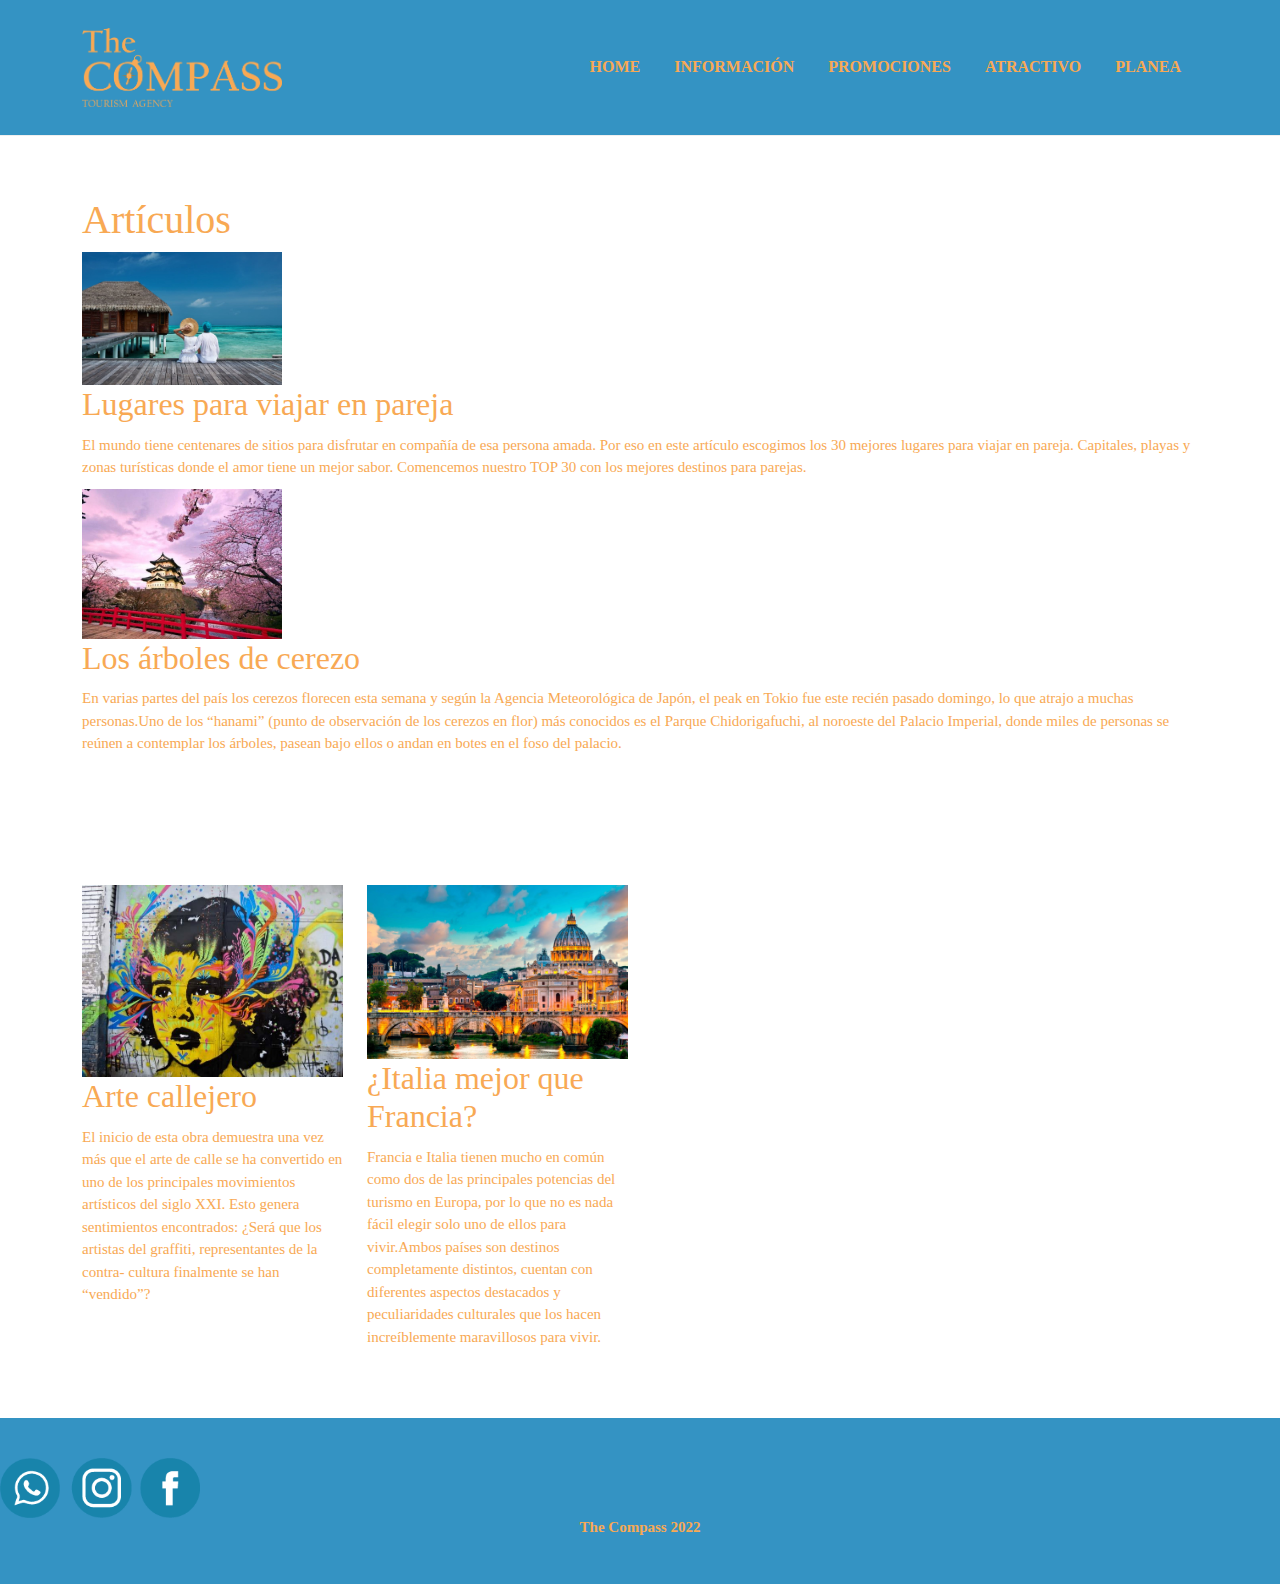
<file: atractivos.html>
<!doctype html>
<html>
<head>
	
<meta charset="utf-8">
<title>Articulos - The compass</title>
<link href="css/bootstrap.min.css" rel="stylesheet" type="text/css">
<link href="css/bootstrap-custom.css" rel="stylesheet" type="text/css">
<link href="css/style.css" rel="stylesheet" type="text/css">
</head>
	
	<header>
			<nav class="navbar navbar-expand-lg navbar-light bg-light">
		  <div class="container">
			<a class="navbar-brand" href="Index.html"> <img src="img/Sin título-1.png" alt="logo" class="img-fluid"></a>
			  
			<button class="navbar-toggler" type="button" data-bs-toggle="collapse" data-bs-target="#navbarNav" aria-controls="navbarNav" aria-expanded="false" aria-label="Toggle navigation">
			  <span class="navbar-toggler-icon"></span>
			</button>
			  
			<div class="collapse navbar-collapse" id="navbarNav">
			  <ul class="navbar-nav ms-auto">
				<li class="nav-item">
				  <a class="nav-link" href="Index.html">HOME</a>
				</li>
				
				<li class="nav-item">
				  <a class="nav-link" href="#">INFORMACIÓN</a>
				</li>
				  <li class="nav-item">
				  <a class="nav-link" href="#">PROMOCIONES</a>
				</li>
				   <li class="nav-item">
				 <a class="nav-link active" aria-current="page" href="atractivos.html">ATRACTIVO</a>
				</li>
				    <li class="nav-item">
				  <a class="nav-link" href="#">PLANEA</a>
				</li>
			
			  </ul>
			</div>
		  </div>
</nav>
	</header>
		

		<body>
	<section id="atractivos" class="section">
		<div class="container">
		<h1> Artículos </h1>
			<form name="forma" method="post">
				<div class="mt-2">
		<article>
			<img src="img/viajar-en-pareja-8.jpg" alt="viajes en pareja" class="Img-fluid" width="200px">
			<h2> Lugares para viajar en pareja</h2>
			<p>El mundo tiene centenares de sitios para disfrutar en compañía de esa persona amada. Por eso en este artículo escogimos los 30 mejores lugares para viajar en pareja. Capitales, playas y zonas turísticas donde el amor tiene un mejor sabor. Comencemos nuestro TOP 30 con los mejores destinos para parejas.
			</p>
		</article>
				</div>
			</form>
			<form name="forma" method="post" >
				<div class="mt-2">
		<article>
			<img src="img/japon_4__LP946355_MG66548183.jpg" alt="cerezos" class="img-fluid" width="200px">
			<h2> Los árboles de cerezo </h2>
			<p> En varias partes del país los cerezos florecen esta semana y según la Agencia Meteorológica de Japón, el peak en Tokio fue este recién pasado domingo, lo que atrajo a muchas personas.Uno de los “hanami” (punto de observación de los cerezos en flor) más conocidos es el Parque Chidorigafuchi, al noroeste del Palacio Imperial, donde miles de personas se reúnen a contemplar los árboles, pasean bajo ellos o andan en botes en el foso del palacio.</p>
		</article>
				</div>
			</form>	
		</div>
	</section>
	<section id="leídos" class="section">
		<div class="container"> 
			<div class="row">
		<article class="col-md-3 col-sm-6 col-xs-6">
			<form name="forma" method="post" >
				<img src="img/b20502c027e3dfce93c06fb6c8f985d9.jpeg" alt="arte c" class="img-fluid" width="300px">
			<h2> Arte callejero </h2>
				<p>El inicio de esta obra demuestra una vez más que el arte de calle se ha convertido en uno de los principales movimientos artísticos del siglo XXI. Esto genera sentimientos encontrados: ¿Será que los artistas del graffiti, representantes de la contra- cultura finalmente se han “vendido”? </p>
			</form>
		</article>
		<article class="col-md-3 col-sm-6 col-xs-6" >
			<form name="forma" method="post" >
				<img src="img/Como_conseguir_trabajo_en_Italia_desde_Chile.jpg" class="img-fluid" alt="italia" width="300px">
			<h2> ¿Italia mejor que Francia? </h2>
				<p>Francia e Italia tienen mucho en común como dos de las principales potencias del turismo en Europa, por lo que no es nada fácil elegir solo uno de ellos para vivir.Ambos países son destinos completamente distintos, cuentan con diferentes aspectos destacados y peculiaridades culturales que los hacen increíblemente maravillosos para vivir.</p>
			</form>
		</article>
		</div>	
		</div>
	</section>
</body>
		<footer>
	<div clas="container">
		<img src="img/wf.png" width="200px" class="img-fluid" alt="logo">
			<h2 class="firma"><b>The Compass  2022 </b></h2>
		</div>
	</footer>
	
</html>
</file>
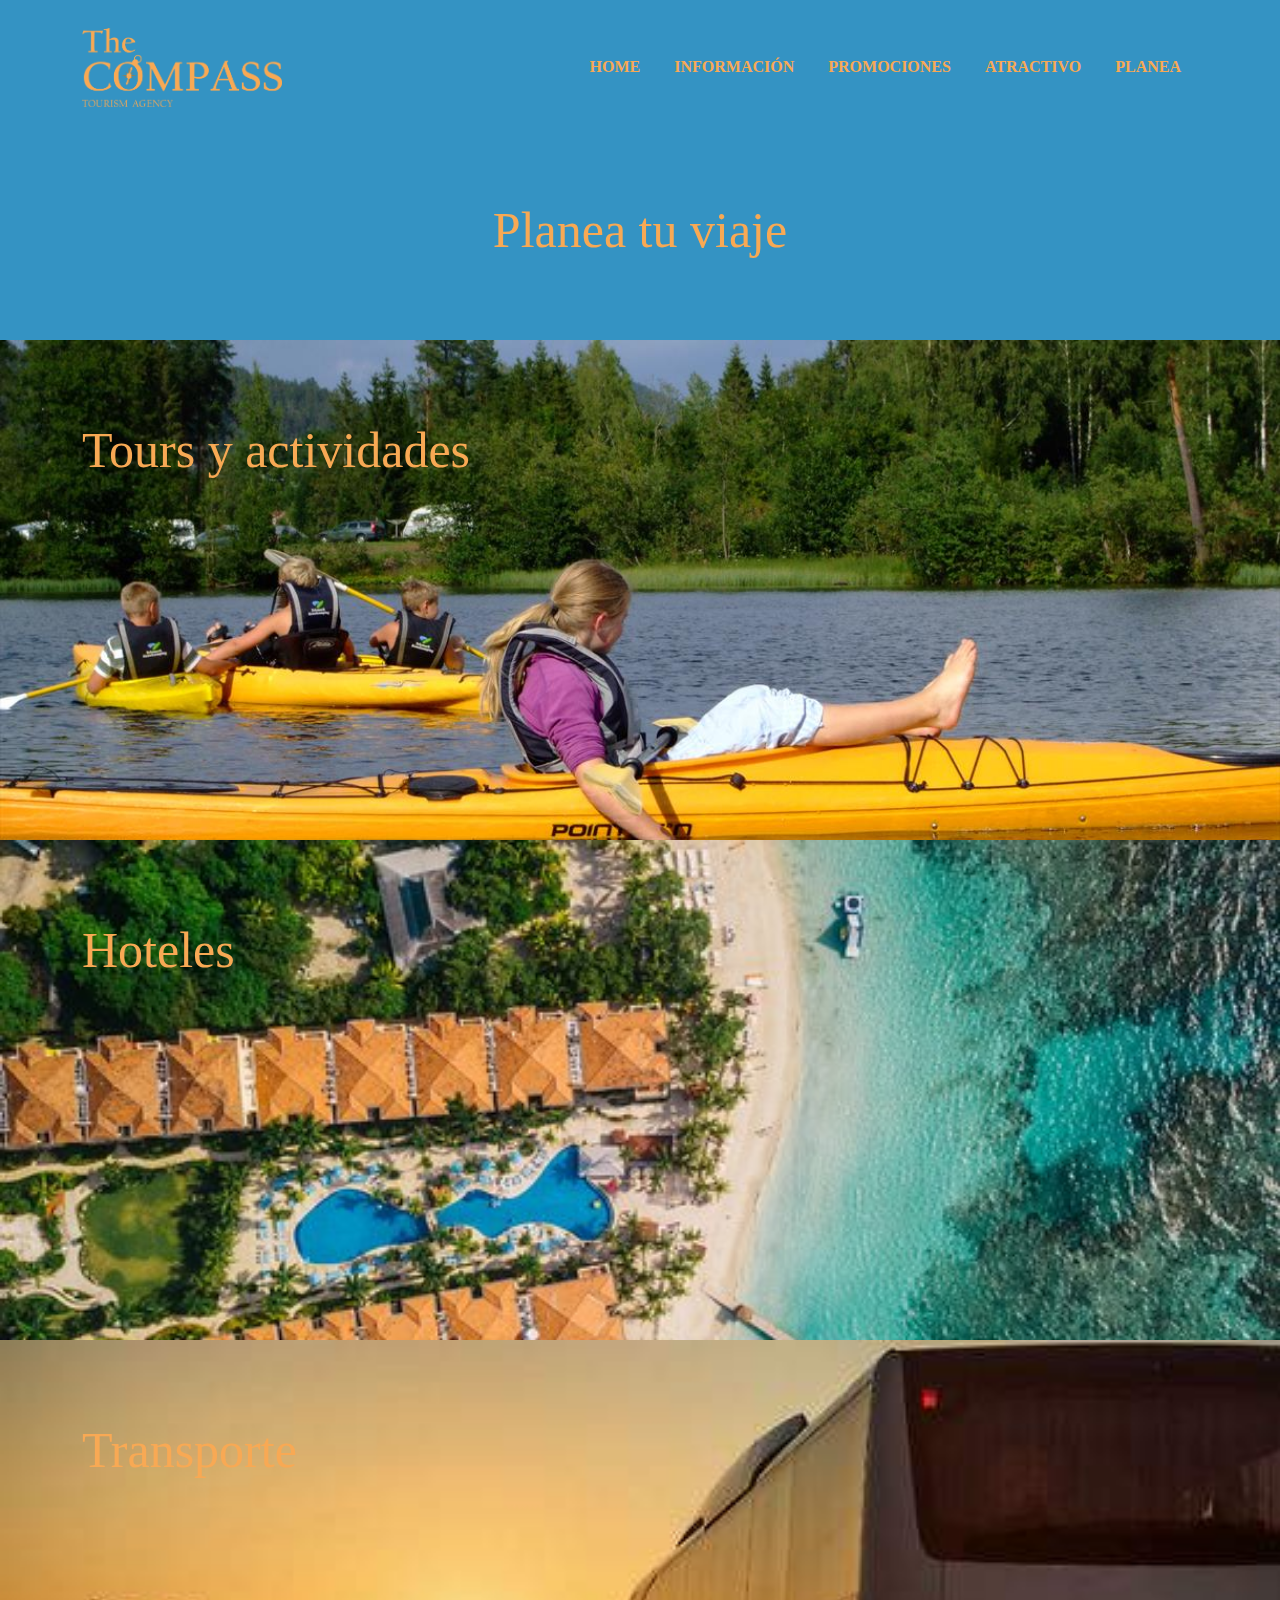
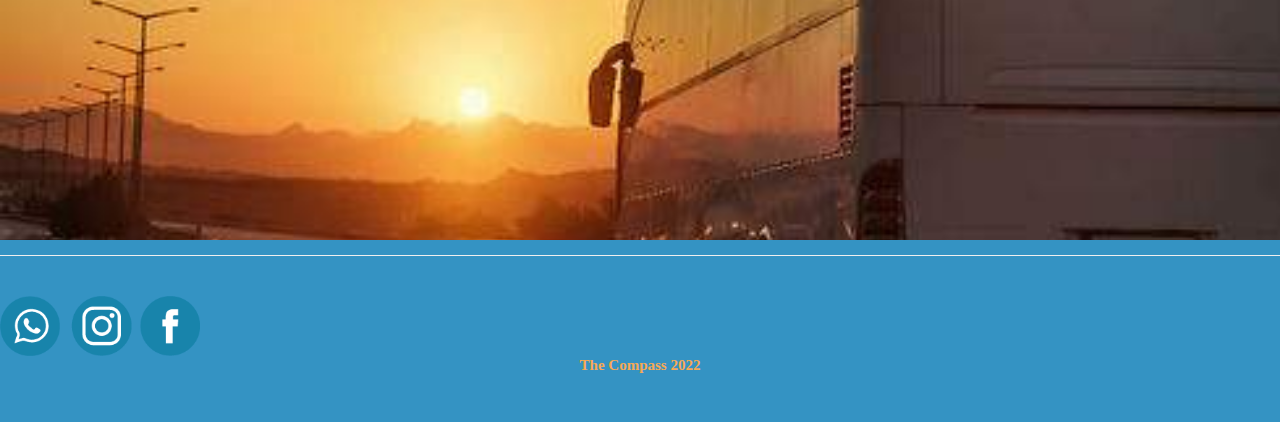
<file: planea.html>
<!doctype html>
<html>
<head>
	
<meta charset="utf-8">
<title>Planea - The compass</title>
<link href="css/bootstrap.min.css" rel="stylesheet" type="text/css">
<link href="css/bootstrap-custom.css" rel="stylesheet" type="text/css">
<link href="css/style.css" rel="stylesheet" type="text/css">
</head>
	
	<header>
			<nav class="navbar navbar-expand-lg navbar-light bg-light">
		  <div class="container">
			<a class="navbar-brand" href="planea.html"> <img src="img/Sin título-1.png" alt="logo" class="img-fluid"></a>
			  
			<button class="navbar-toggler" type="button" data-bs-toggle="collapse" data-bs-target="#navbarNav" aria-controls="navbarNav" aria-expanded="false" aria-label="Toggle navigation">
			  <span class="navbar-toggler-icon"></span>
			</button>
			  
			<div class="collapse navbar-collapse" id="navbarNav">
			  <ul class="navbar-nav ms-auto">
				<li class="nav-item">
				  <a class="nav-link" href="Index.html">HOME</a>
				</li>
				
				<li class="nav-item">
				  <a class="nav-link" href="#">INFORMACIÓN</a>
				</li>
				  <li class="nav-item">
				  <a class="nav-link" href="#">PROMOCIONES</a>
				</li>
				   <li class="nav-item">
				  <a class="nav-link" href="#">ATRACTIVO</a>
				</li>
				    <li class="nav-item">
				  <a class="nav-link active" aria-current="page" href="planea.html">PLANEA</a>
				</li>
			
			  </ul>
			</div>
		  </div>
</nav>
	  <section id="planea" class="section">
<div class="container">
			<h2 class="titulo">
			Planea tu viaje</h2>
			
				
					</div>
			</section> 
		
	  <section id="tours" class="section">
<div class="container">
			<h3 class="titulo">
			Tours y actividades</h3>
	</div>
				</section> 
			
		
	<section id="hotel" class="section">
<div class="container">
			<h3 class="titulo">
			Hoteles</h3>
	</div>
		</section> 
	
	<section id="transporte" class="section">
<div class="container">
			<h3 class="titulo">
			Transporte</h3>
				
					</div>
			</section> 
	
	
	</header>

<body>
</body>
			<footer>
	<div clas="container">
		<img src="img/wf.png" width="200px" class="img-fluid" alt="logo">
			<h2 class="firma"><b>The Compass  2022 </b></h2>
		</div>
	</footer>
	
</html>
</file>
<file: css/style.css>
body{
	font-family: CalifornianFB;
	font-size: 14px;
	color: #F8A954;
	
}
header{
background-color: #3493C3;
color: #F8A954;
	
}
header img
{
	width: 200px;
}

a {
text-decoration: none	
}

header{
	padding: 15px 0;
	border-bottom: 1px solid #efefef; 
}
#hero {
	background-color: #3493C3;
	padding: 50px 0;
}

#planea {
	text-align: center
}

.section{
	padding: 60px 0;
}

#mejores-lugares {
background-image:url("../img/image_conoce_mejores_lugares.JPG");
	background-repeat: no-repeat;
	background-size: cover;
	height: 500px;
}
.img-hero{
	height: 500px;
	width: 270px;
	margin: 0 30%;
}

.hero-info{
	padding: 98px 30px;
}

#tours {
background-image:url( "../img/canoa2.jpg");
	background-repeat: no-repeat;
	background-size: cover;
	height: 500px;
}

.section{
	padding: 60px 0;
}

#hotel {
background-image:url( "../img/hotel4.jpg");
	background-repeat: no-repeat;
	background-size: cover;
	height: 500px;
}

.section{
	padding: 60px 0;
}

.section{
	form-color:#3493C3;
}
#transporte {
background-image:url(  "../img/transporte 4.jpg");
	background-repeat: no-repeat;
	background-size: cover;
	height: 500px;
}
.titulo{
	margin: 20px 0;
	color: #F8A954;
	font-size: 50px;
	font-weight: 600px;
}

.titulo{
	margin: 20px 0;
	color: #F8A954;
	font-size: 50px;
	font-weight: 600px;
}

#hero h2{
	font-size: 30px;
	color: #0000;
	font-weight: 200;
}
p {
	margin: 10px 0;
	color:#F8A954;
	font-size: 15px;
}
.btn-dorado{
	padding: 10px 30px;
	background-color: #dbdce4;
	border-radius: 50px;
	color: #09090d;
	font-weight: 600;
	letter-spacing: 0.5mm;
	margin: 20px 0;
}

footer{
	background-color: #3493C3;
	padding: 40px 0;

}

.firma{
	font-size: 15px;
	color: #F8A954;
	text-align: center;
}


#leidos{
	align-items: center;
	padding: 5% 0
}

#leidos{
	text-align: center;
	padding: 5% 0

}
</file>
